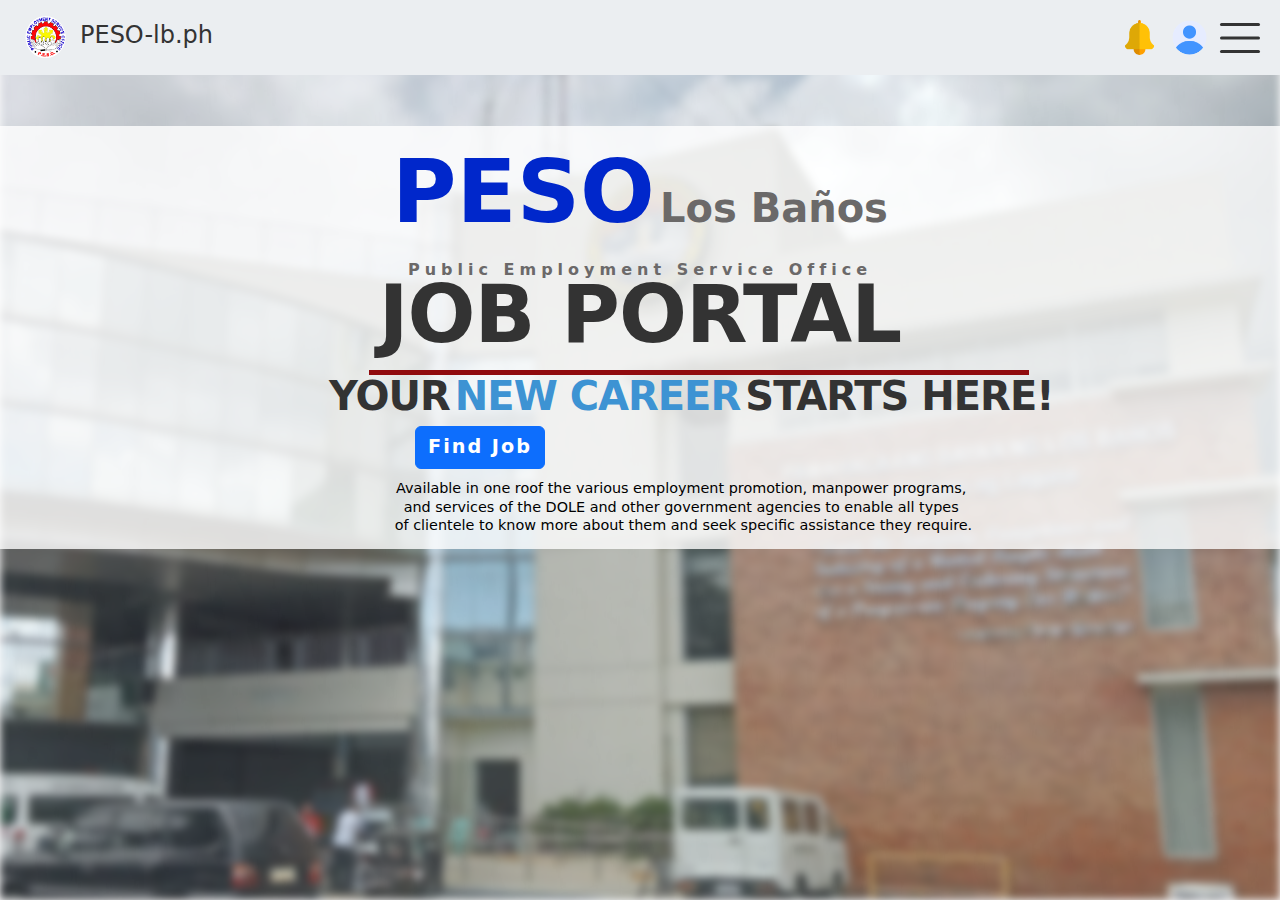
<file: index.html>
<!DOCTYPE html>
<html lang="en">
<head>
  <meta charset="UTF-8">
  <meta name="viewport" content="width=device-width, initial-scale=1.0">
  <title>Landing Page</title>
  
  <link rel="stylesheet" href="https://cdn.jsdelivr.net/npm/bootstrap@5.3.0/dist/css/bootstrap.min.css">
  <link rel="stylesheet" href="css/style.css">
</head>
<body>

    <!-- Navigation -->

    <nav>
        <div class="logo">
            <img src="img/logo_peso.png" alt="Logo">
            <a href="#"> PESO-lb.ph</a>
        </div>
    
        <div class="profile-icons">
            <div class="notif-icon" data-bs-toggle="popover" data-bs-content="Notification" data-bs-placement="bottom">
                <img id="#" src="img/notif.png" alt="Profile Picture" class="rounded-circle">
            </div>
            
            <div class="profile-icon"  data-bs-toggle="popover_index" data-bs-content="Login/Register" data-bs-placement="bottom">
                <img src="img/user-placeholder.png" alt="Profile Picture" class="rounded-circle">
            </div>
        </div>
    
        <!-- Burger icon -->
        <div class="burger" id="burgerToggle">
            <span></span>
            <span></span>
            <span></span>
        </div>
    </td>
    </tr>
    </table>
    
        <!-- Offcanvas Menu -->
        <div class="offcanvas offcanvas-end" tabindex="-1" id="offcanvasMenu" aria-labelledby="offcanvasMenuLabel">
            <div class="offcanvas-header">
                <h5 class="offcanvas-title" id="offcanvasMenuLabel">Menu</h5>
                <button type="button" class="btn-close" data-bs-dismiss="offcanvas" aria-label="Close"></button>
            </div>
            <div class="offcanvas-body">
                <table class="menu">
                    <tr><td><a href="#" class="active nav-link">Home</a></td></tr>
                    <tr><td><a href="html/about.php" class="nav-link">About Us</a></td></tr>
                    <tr><td><a href="html/contact.php" class="nav-link">Contact Us</a></td></tr>
                </table>
            </div>
        </div>
    </nav>
    <!-- Body -->

           <table >
           <tr>
             <td class="container_whole" colspan="2">
               <label class="lbl_1">PESO</label>
               <label class="lbl_2">Los Baños</label>
             </td>
           </tr>
           <tr>
             <td class="container_whole" colspan="2">
               <label class="lbl_3">Public Employment Service Office</label>
             </td>
           </tr>
           <tr>
             <td class="container_whole" colspan="2">
               <label class="lbl_4">JOB PORTAL</label>
             </td>
           </tr>
           <tr>
             <td class="container_whole" colspan="2">
               <label class="lbl_5">YOUR</label>
               <label class="lbl_6">NEW CAREER</label>
               <label class="lbl_7">STARTS HERE!</label>
             </td>
           </tr>
           <tr>
             <td class="container_whole">
               <button class="btn btn-primary lbl_8">Find Job</button>
             </td>
           </tr>
           <tr>
             <td class="container_whole" colspan="2">
               <textarea readonly>
                   Available in one roof the various employment promotion, manpower programs, 
                   and services of the DOLE and other government agencies to enable all types 
                   of clientele to know more about them and seek specific assistance they require.
               </textarea>
             </td>
           </tr>
           </table>


   <script src="https://cdn.jsdelivr.net/npm/@popperjs/core@2.11.6/dist/umd/popper.min.js"></script>
   <script src="https://cdn.jsdelivr.net/npm/bootstrap@5.3.0/dist/js/bootstrap.min.js"></script>
   <script src="https://code.jquery.com/jquery-3.6.0.min.js"></script>

   <script>

    
$(document).ready(function(){
    // Initialize popover with multiple links in the content
    $('.profile-icon').popover({
        trigger: 'click', 
        html: true, // Allow HTML content
        animation: true, // Enable animation
        content: function() {
            return `
                <a class="link" href="html/applicant/a_profile.php" id="emprof">Profile</a><br>
                <a class="link" href="html/login.html" id="link3">Login</a>
            `;
        }
    });

    // Close popover when clicking outside
    $(document).on('click', function (e) {
        const target = $(e.target);
        if (!target.closest('.profile-icon').length) {
            $('.profile-icon').popover('hide');
        }
    });
});

   </script>

   <script src="javascript/script.js"></script> <!-- You can link your JavaScript file here if needed -->
</body>
</html>
</file>
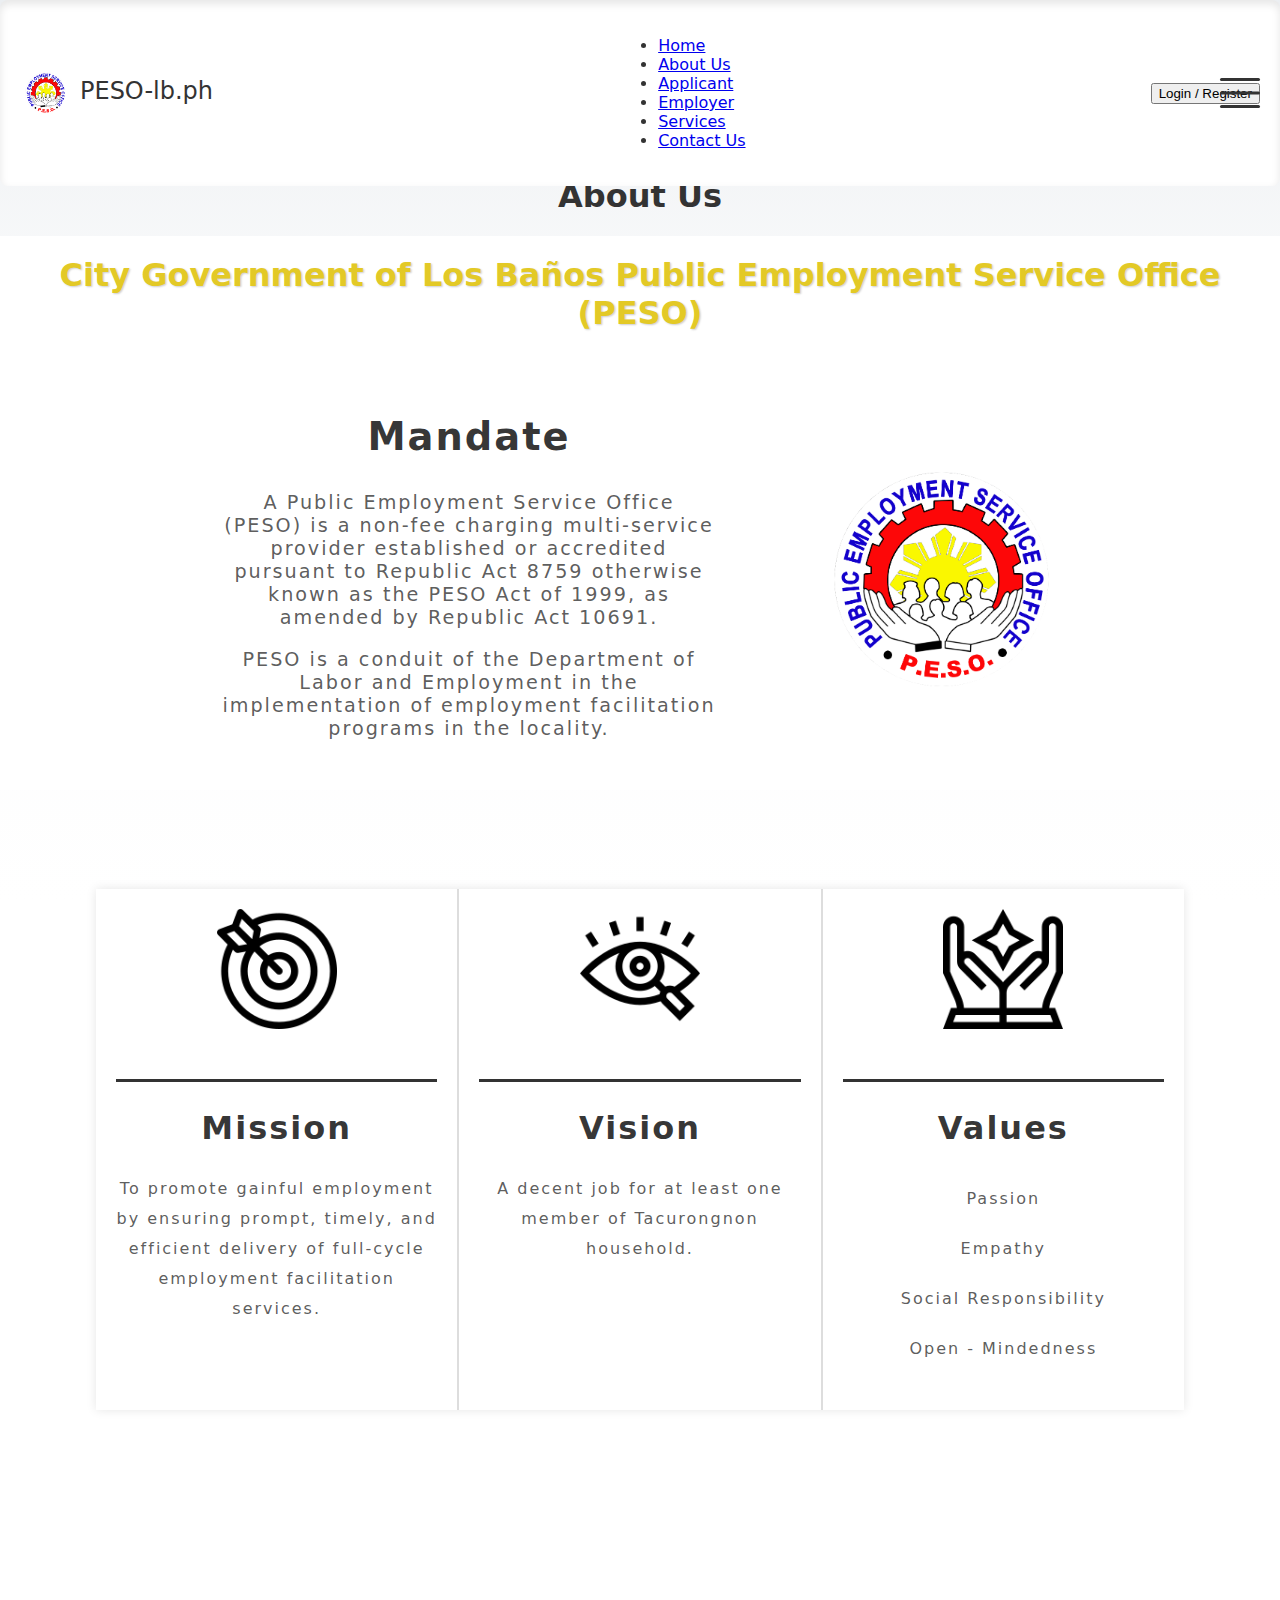
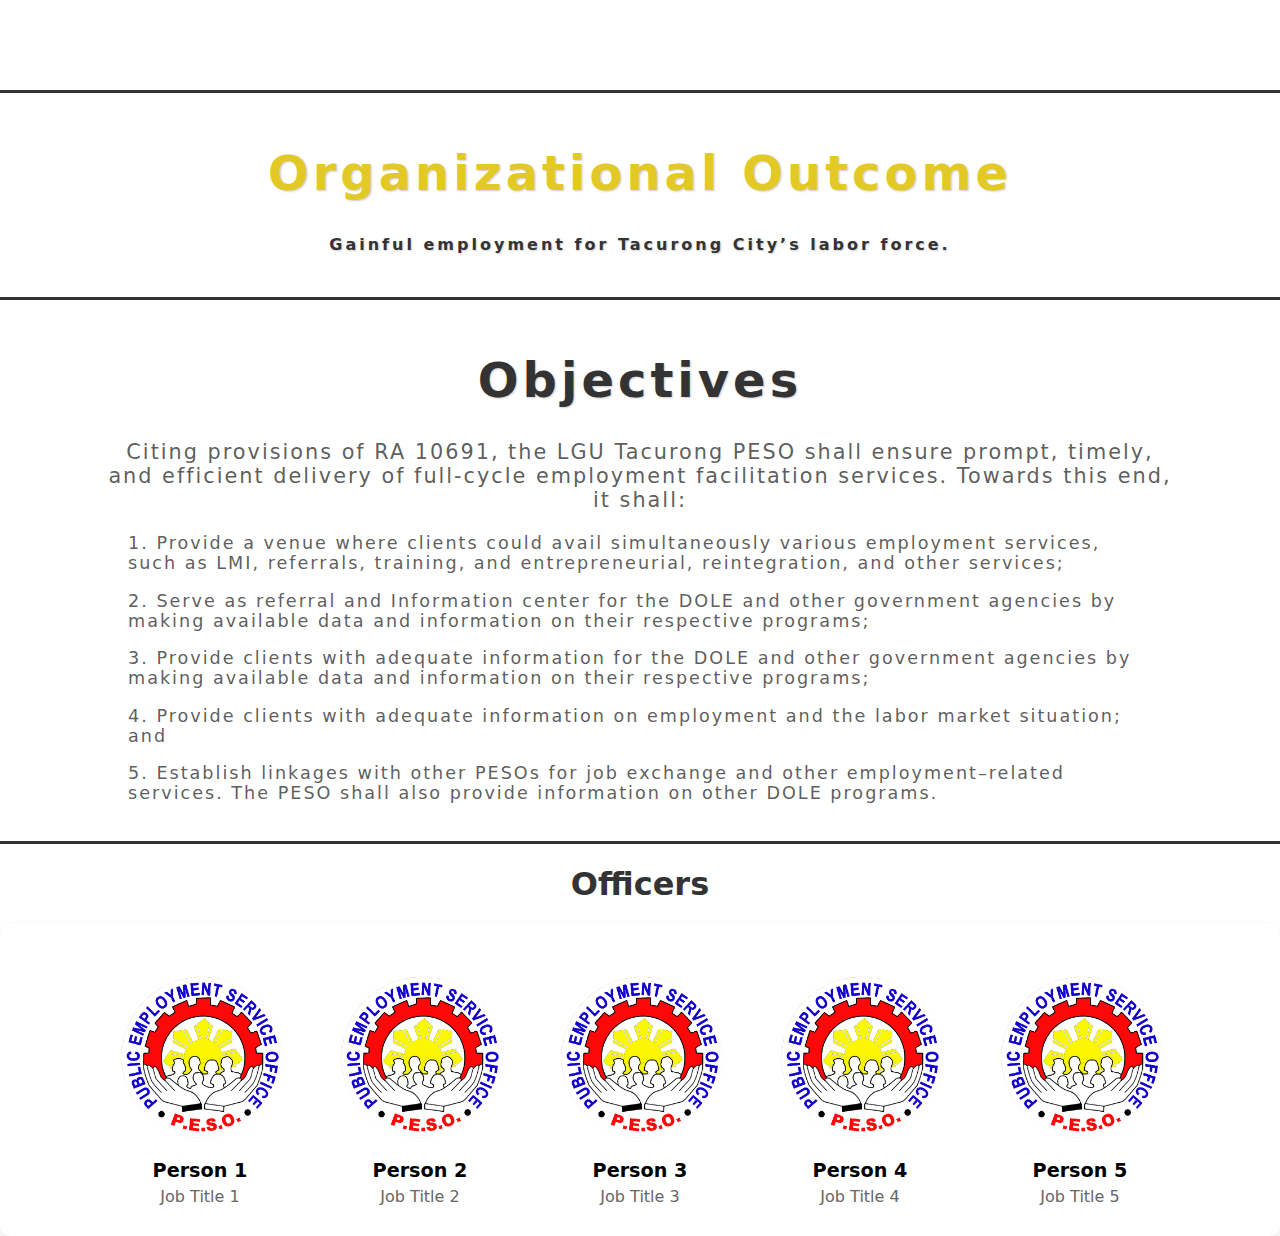
<file: html/about.html>
<!DOCTYPE html>
<html lang="en">
<head>
    <meta charset="UTF-8">
    <meta name="viewport" content="width=device-width, initial-scale=1.0">
    <title>About Us Page</title>
    <link rel="stylesheet" href="../css/about.css">
    <link rel="stylesheet" href="../css/nav_float.css">
</head>
<body>
    <!-- Navigation -->
    <nav>
        <div class="logo">
            <img src="../img/logo_peso.png" alt="Logo">
            <a href="#"> PESO-lb.ph</a>
        </div>
        <label class="burger" for="burger">
            <input type="checkbox" id="burger">
            <span></span>
            <span></span>
            <span></span>
        </label>
        <ul class="menu">
            <li><a href="../index.html">Home</a></li>
            <li><a href="#" class="active">About Us</a></li>
            <li><a href="applicant.html">Applicant</a></li>
            <li><a href="employer.html">Employer</a></li>
            <li><a href="services.html">Services</a></li>
            <li><a href="contact.html">Contact Us</a></li>
        </ul>
        <div class="auth">
            <button>Login / Register</button>
        </div>
    </nav>

    <div class="header">
        <h1 class="h1">About Us</h1>
    </div>
    
    <div class="header-container">
        <h1 class="header-title">City Government of Los Baños Public Employment Service Office (PESO)</h1>
    </div>
    <div class="sub-header">
        <div class="sub-header-text">
            <div class="section">
                <h2>Mandate</h2>
                <p>A Public Employment Service Office (PESO) is a non-fee charging multi-service provider established or accredited pursuant to Republic Act 8759 otherwise known as the PESO Act of 1999, as amended by Republic Act 10691.</p>
                <p>PESO is a conduit of the Department of Labor and Employment in the implementation of employment facilitation programs in the locality.</p>
            </div>
        </div>
        <div class="sub-header-logo-container">
            <img src="../img/logo_peso.png" alt="PESO Logo" class="sub-header-logo">
        </div>
    </div>
    <!-- Body -->
    <div class="wrapper">
        <div class="principle-container">
            <div class="section">
                <img src="../img/mission.png" alt="Mission Logo">
                <hr>
                <h2>Mission</h2>
                <p class="section-box">To promote gainful employment by ensuring prompt, timely, and efficient delivery of full-cycle employment facilitation services.</p>
            </div>
            <div class="divider"></div>
            <div class="section">
                <img src="../img/vision.png" alt="Vision Logo">
                <hr>
                <h2>Vision</h2>
                <p class="section-box">A decent job for at least one member of Tacurongnon household.</p>
            </div>
            <div class="divider"></div>
            <div class="section">
                <img src="../img/values.png" alt="Values Logo">
                <hr>
                <h2>Values</h2>
                <p class="section-box1">Passion<br>Empathy<br>Social Responsibility<br>Open - Mindedness</p>
            </div>
        </div>
    </div>
    <hr>
    <div class="header-2">
        <h1 class="header-t2">Organizational Outcome</h1>
        <p>Gainful employment for Tacurong City’s labor force.</p>
    </div>
    <hr> 
    <div class="header-3">
        <h1 class="header-t3">Objectives</h1>
        <p class="h3p">Citing provisions of RA 10691, the LGU Tacurong PESO shall ensure prompt, timely, and efficient delivery of full-cycle employment facilitation services. Towards this end, it shall:</p>
        <p>1. Provide a venue where clients could avail simultaneously various employment services, such as LMI, referrals, training, and entrepreneurial, reintegration, and other services;</p>
        <p>2. Serve as referral and Information center for the DOLE and other government agencies by making available data and information on their respective programs;</p>
        <p>3. Provide clients with adequate information for the DOLE and other government agencies by making available data and information on their respective programs;</p>
        <p>4. Provide clients with adequate information on employment and the labor market situation; and</p>
        <p>5. Establish linkages with other PESOs for job exchange and other employment–related services. The PESO shall also provide information on other DOLE programs.</p>
    </div>
    <hr>
    <!-- about image --> 
    <h1 class="h3">Officers</h1>
    <div id="image-container-module">
        <div class="image-item">
            <img src="../img/logo_peso.png" alt="Person 1">
            <div class="info">
                <h3>Person 1</h3>
                <p>Job Title 1</p>
            </div>
        </div>
        <div class="image-item">
            <img src="../img/logo_peso.png" alt="Person 2">
            <div class="info">
                <h3>Person 2</h3>
                <p>Job Title 2</p>
            </div>
        </div>
        <div class="image-item">
            <img src="../img/logo_peso.png" alt="Person 3">
            <div class="info">
                <h3>Person 3</h3>
                <p>Job Title 3</p>
            </div>
        </div>
        <div class="image-item">
            <img src="../img/logo_peso.png" alt="Person 4">
            <div class="info">
                <h3>Person 4</h3>
                <p>Job Title 4</p>
            </div>
        </div>
        <div class="image-item">
            <img src="../img/logo_peso.png" alt="Person 5">
            <div class="info">
                <h3>Person 5</h3>
                <p>Job Title 5</p>
            </div>
        </div>
    </div>

    <script src="../javascript/script.js"></script> <!-- You can link your JavaScript file here if needed -->
</body>
</html>
</file>
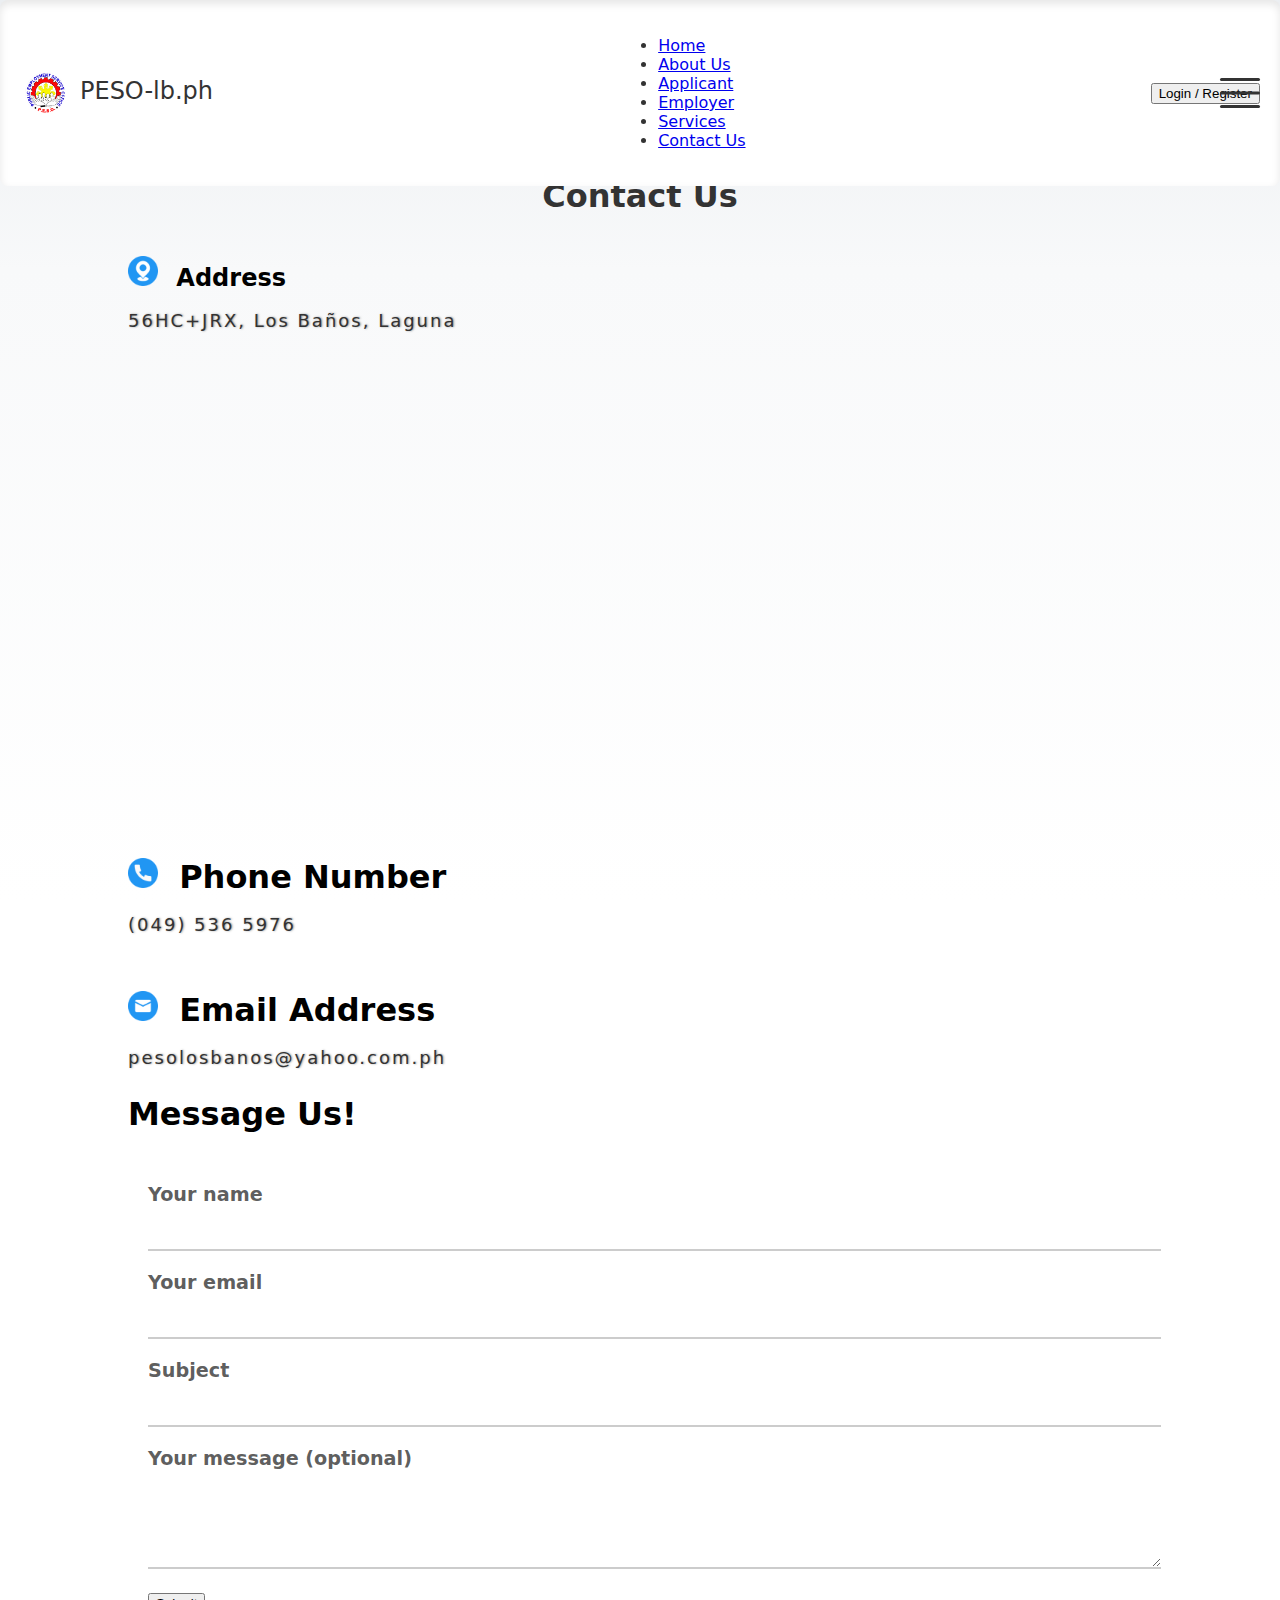
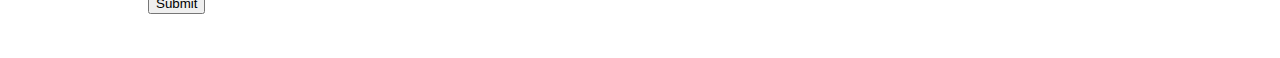
<file: html/contact.html>
<!DOCTYPE html>
<html lang="en">
<head>
  <meta charset="UTF-8">
  <meta name="viewport" content="width=device-width, initial-scale=1.0">
  <title>Conctact Us Page</title>
  <link rel="stylesheet" href="../css/contact.css">
  <link rel="stylesheet" href="../css/nav_float.css">   
</head>
<style>
body::before{
    background-image:none;
    background-color:#EBEEF1;
    }
</style>
<body>

    <!-- Navigation -->

    <nav>
        <div class="logo">
            <img src="../img/logo_peso.png" alt="Logo">
            <a href="#"> PESO-lb.ph</a>
        </div>
        <label class="burger" for="burger">
            <input type="checkbox" id="burger">
            <span></span>
            <span></span>
            <span></span>
        </label>
        <ul class="menu">
            <li><a href="../index.html">Home</a></li>
            <li><a href="about.html" >About Us</a></li>
            <li><a href="applicant.html">Applicant</a></li>
            <li><a href="employer.html">Employer</a></li>
            <li><a href="services.html">Services</a></li>
            <li><a href="#" class="active">Contact Us</a></li>
        </ul>
        <div class="auth">
            <button>Login / Register</button>
        </div>
    </nav>
    <header>
        <h1 class="h1">Contact Us</h1>
    </header>
    <!-- Body -->
<!-- Address Section -->
<section class="address-section">
  <div class="address-container">
    <h2><img src="../img/address.png" alt="address Logo"> Address</h2>
    <p>56HC+JRX, Los Baños, Laguna</p>
  </div>
  <iframe class="map" 
    src="https://www.google.com/maps/embed?pb=!1m18!1m12!1m3!1d3868.2675574829345!2d121.21954777509826!3d14.179101086258884!2m3!1f0!2f0!3f0!3m2!1i1024!2i768!4f13.1!3m3!1m2!1s0x33bd60dea78fb355%3A0x6375301b90332e37!2sPESO%20OFFICE!5e0!3m2!1sen!2sph!4v1715908808800!5m2!1sen!2sph" 
    width="600" 
    height="450" 
    style="border:0;" 
    allowfullscreen="" 
    loading="lazy">
  </iframe>
</section> 
 <!-- Phone Number Section -->
 <section class="phone-section">
  <div class="phone-container">
    <h2><img src="../img/contact.png" alt="Phone Logo"> Phone Number</h2>
    <p>(049) 536 5976</p>
  </div>
</section>
<!-- Email Section -->
<section class="email-section">
    <div class="email-container">
      <h2><img src="../img/email.png" alt="Email Logo"> Email Address</h2>
      <p> pesolosbanos@yahoo.com.ph</p>
      <h2>Message Us!</h2>
    </div>
    <div class="contact-form">
      <form action="submit_form.php" method="post">
          <label for="name">Your name</label>
          <input type="text" id="name" name="name" required>
          
          <label for="email">Your email</label>
          <input type="email" id="email" name="email" required>
          
          <label for="subject">Subject</label>
          <input type="text" id="subject" name="subject" required>
          
          <label for="message">Your message (optional)</label>
          <textarea id="message" name="message" rows="4"></textarea>
          
          <button type="submit">Submit</button>
      </form>
  </div>
  </section>
    

   <script src="../javascript/script.js"></script> <!-- You can link your JavaScript file here if needed -->
</body>
</html>
</file>
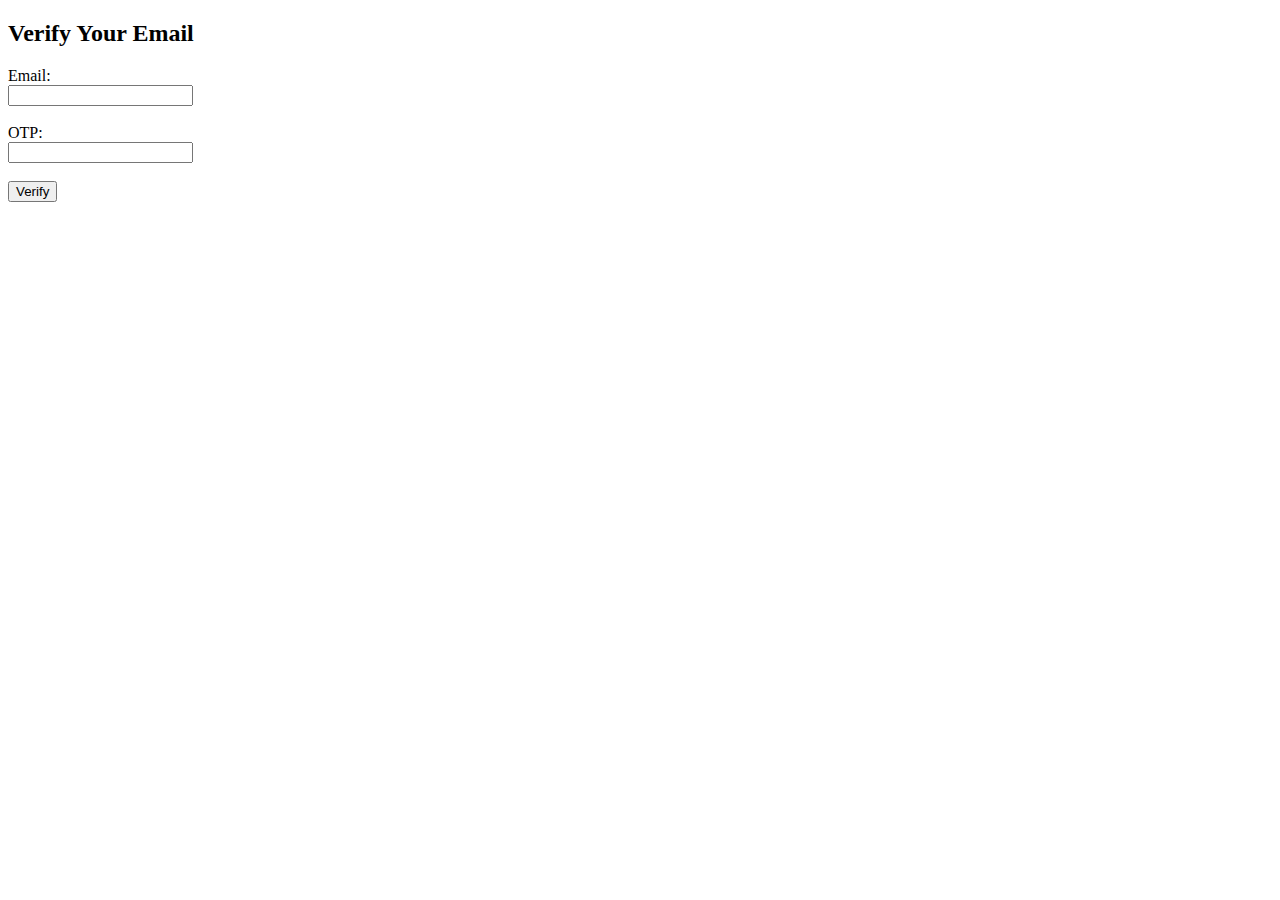
<file: html/otp_verification.html>
<!DOCTYPE html>
<html>
<head>
    <title>OTP Verification</title>
</head>
<body>
    <h2>Verify Your Email</h2>
    <form action="../php/otp_verification.php" method="post">
        <label for="email">Email:</label><br>
        <input type="email" id="email" name="email" required><br><br>

        <label for="otp">OTP:</label><br>
        <input type="text" id="otp" name="otp" required><br><br>

        <input type="submit" value="Verify">
    </form>
</body>
</html>
</file>
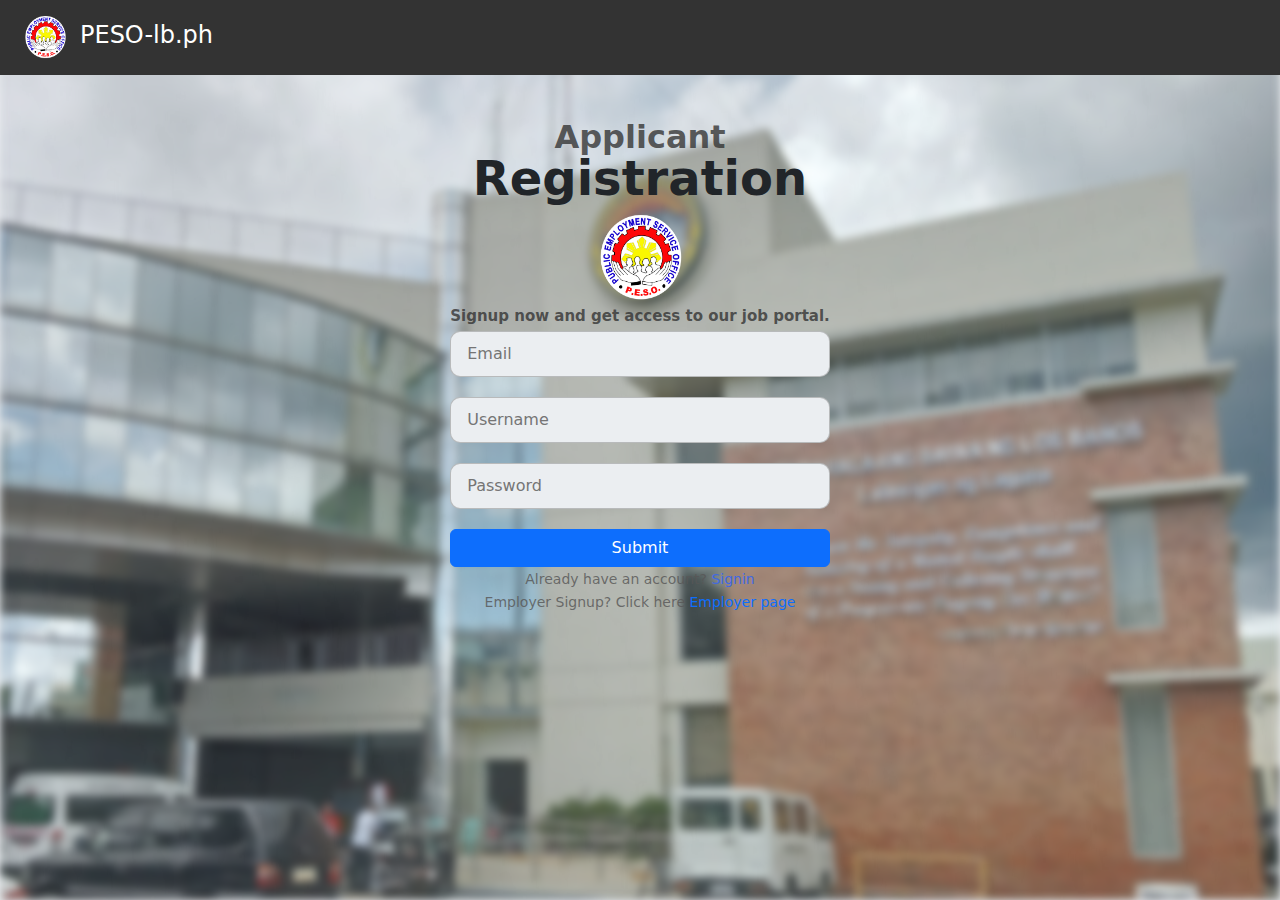
<file: html/register.html>
<!DOCTYPE html>
<html lang="en">
<head>
  <meta charset="UTF-8">
  <meta name="viewport" content="width=device-width, initial-scale=1.0">
  <title>Registration Page</title>
  <link rel="stylesheet" href="https://cdn.jsdelivr.net/npm/bootstrap@5.3.0/dist/css/bootstrap.min.css">
  <link rel="stylesheet" href="../css/nav.css">
  <link rel="stylesheet" href="../css/register.css">
</head>
<body>

    <!-- Navigation -->

    <nav>
        <div class="logo">
            <img src="../img/logo_peso.png" alt="Logo">
            <a href="#"> PESO-lb.ph</a>
        </div>
    </nav>

    <!-- Body -->
    <table>
        <tr>
            <td>
                <p class="title2">Applicant</p>
            </td>
        </tr>
        <tr>
            <td>
                <p class="title">Registration</p>
            </td>
        </tr>
        
        <tr>
            <td>
                <div class="logol">
                    <img src="../img/logo_peso.png" alt="Logo">
                </div>
            </td>
        </tr>
        
        <tr>
            <td>
                <p class="subtitle">Signup now and get access to our job portal.</p>
            </td>
        </tr>
        
        <tr>
            <td>
                <form class="form" action="../php/register.php" method="POST" id="registrationForm">
                    <div class="input-group">
                        <input required type="email" class="input" name="email" id="emailInput" placeholder="Email">
                </div>
            </td>
        </tr>
        <tr>
            <td>
                <div class="input-group">
                    <input required type="text" class="input" name="user" placeholder="Username">
                </div>
            </td>
        </tr>
        <tr>
            <td>
                <div class="input-group">
                    <input required type="password" class="input" name="password" minlength="8" maxlength="16" id="passwordInput" placeholder="Password">
                </div>
            </td>
        </tr>
        
        <tr>
            <td>
                <button class="btn btn-primary sign" type="submit">Submit</button>
            </td>
        </tr>
        
        <tr>
            <td>
                <p class="signup">Already have an account? <a href="login.html">Signin</a></p>
                </form>
            </td>
        </tr>
    <tr>
        <td>
          <p class="signin">Employer Signup? Click here 
            <a href="../html/employer/register_employer.html">Employer page</a>
          </p>
        </td>
      </tr>
    </table>

    <script src="../javascript/script.js"></script> <!-- You can link your JavaScript file here if needed -->
    <script>
        document.getElementById('registrationForm').addEventListener('submit', function(event) {
            const password = document.getElementById('passwordInput').value;
            const email = document.getElementById('emailInput').value;

            // Define the patterns for required conditions
            const hasUpperCase = /[A-Z]/.test(password); // Must have at least one uppercase letter
            const hasLowerCase = /[a-z]/.test(password); // Must have at least one lowercase letter
            const hasDigit = /\d/.test(password);        // Must have at least one digit
            const hasSpecialChar = /[\W_]/.test(password); // Special character is optional
            
            // Email regex for validation
            const emailPattern = /^[a-zA-Z0-9._%+-]+@[a-zA-Z0-9.-]+\.[a-zA-Z]{2,}$/;
            if (!emailPattern.test(email)) {
                event.preventDefault(); // Prevent form submission
                alert('Please enter a valid email address.');
                return;
            }

            // Ensure all required conditions are met (uppercase, lowercase, digit)
            if (!hasUpperCase || !hasLowerCase || !hasDigit) {
                event.preventDefault(); // Prevent form submission
                alert('Password must contain at least one uppercase letter, one lowercase letter, and one digit.');
            }
        });
    </script>
    
</body>
</html>
</file>
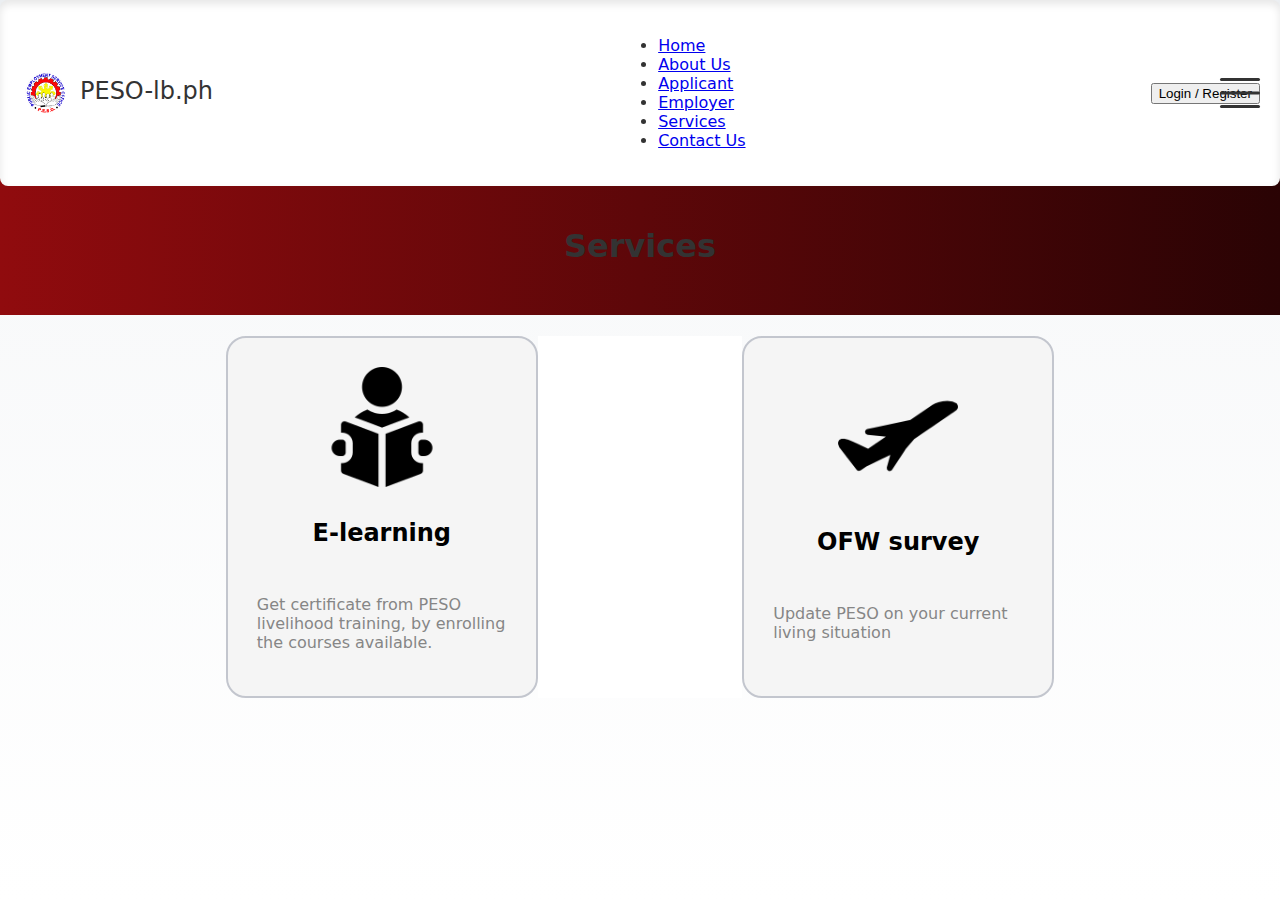
<file: html/services.html>
<!DOCTYPE html>
<html lang="en">
<head>
  <meta charset="UTF-8">
  <meta name="viewport" content="width=device-width, initial-scale=1.0">
  <title>Landing Page</title>
  <link rel="stylesheet" href="../css/services.css">
  <link rel="stylesheet" href="../css/nav_float.css">
</head>
<body>

    <!-- Navigation -->

    <nav>
        <div class="logo">
            <img src="../img/logo_peso.png" alt="Logo">
            <a href="#"> PESO-lb.ph</a>
        </div>
        <label class="burger" for="burger">
            <input type="checkbox" id="burger">
            <span></span>
            <span></span>
            <span></span>
        </label>
        <ul class="menu">
            <li><a href="../index.html">Home</a></li>
            <li><a href="about.html" >About Us</a></li>
            <li><a href="applicant.html">Applicant</a></li>
            <li><a href="employer.html">Employer</a></li>
            <li><a href="#" class="active">Services</a></li>
            <li><a href="contact.html">Contact Us</a></li>
        </ul>
        <div class="auth">
            <button>Login / Register</button>
        </div>
    </nav>

    <header>
        <h1 class="h1">Services</h1>
    </header>
    <!-- Body -->
    <div class="services-card">
    <div class="card-learning">
        <div class="card-details">
          <img src="../img/learning.png" alt="learning Logo">
          <p class="text-title">E-learning</p>
          <p class="text-body">Get certificate from PESO livelihood training, by enrolling the courses available.</p>
        </div>
        <button class="card-button">More info</button>
      </div>
      <div class="divider"></div>
      <div class="card-ofw">
        <div class="card-details">
          <img src="../img/ofw.png" alt="ofw Logo">
          <p class="text-title">OFW survey</p>
          <p class="text-body">Update PESO on your current living situation</p>
        </div>
        <button class="card-button">More info</button>
      </div>
    </div>
   <script src="../javascript/script.js"></script> <!-- You can link your JavaScript file here if needed -->
</body>
</html>
</file>
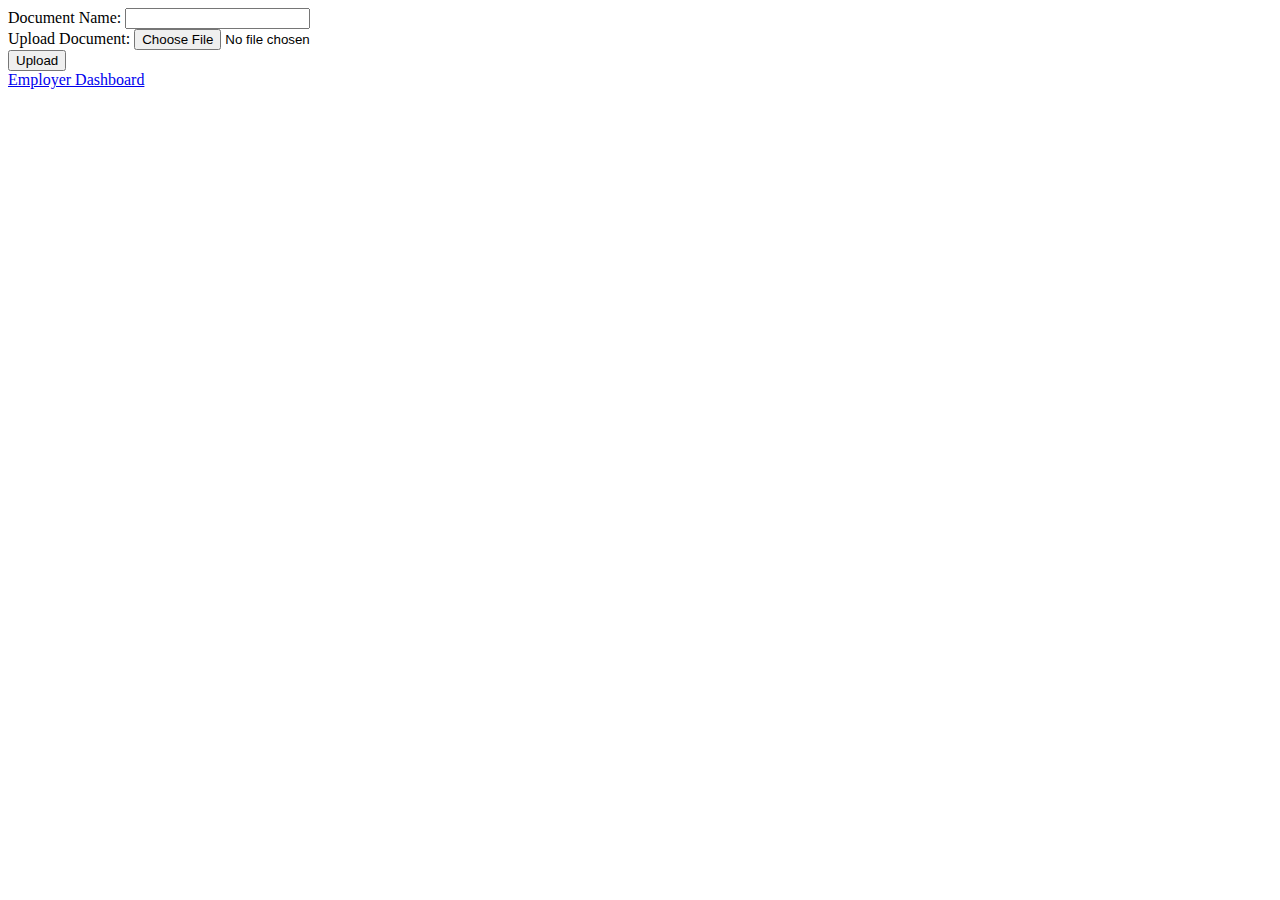
<file: html/employer/employer_docs.html>
<!DOCTYPE html>
<html lang="en">
<head>
    <meta charset="UTF-8">
    <title>Upload Document</title>
</head>
<body>
    <form action="../php/documents_process.php" method="post" enctype="multipart/form-data">
        <label for="document_name">Document Name:</label>
        <input type="text" name="document_name" id="document_name" required><br>

        <label for="document">Upload Document:</label>
        <input type="file" name="document" id="document" required><br>

        <input type="submit" value="Upload">
    </form>
    <a href="../html/employer.php">Employer Dashboard</a>
</body>
</html>
</file>
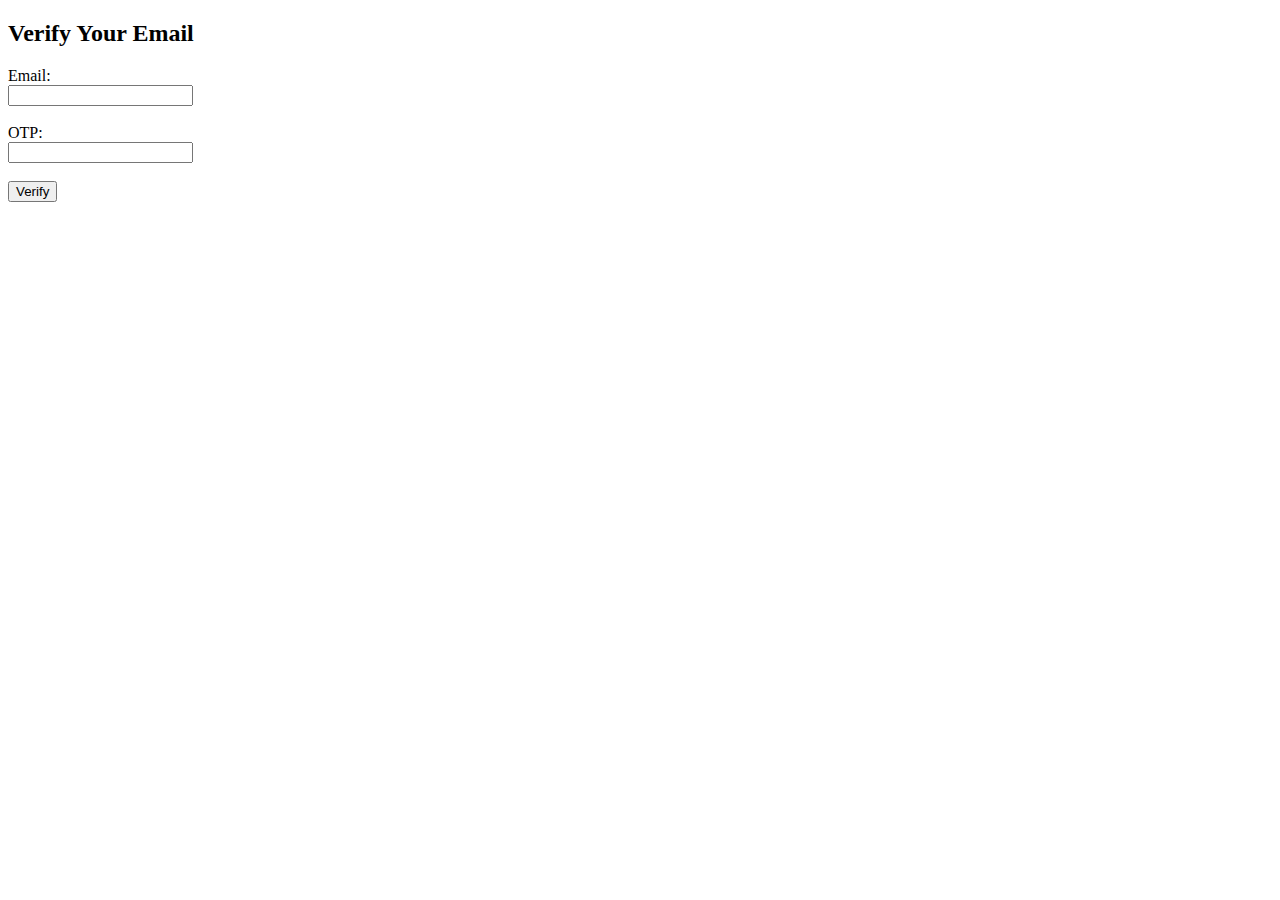
<file: html/employer/otp_verification.html>
<!DOCTYPE html>
<html>
<head>
    <title>OTP Verification</title>
</head>
<body>
    <h2>Verify Your Email</h2>
    <form action="../../php/employer/otp_verification.php" method="post">
        <label for="email">Email:</label><br>
        <input type="email" id="email" name="email" required><br><br>

        <label for="otp">OTP:</label><br>
        <input type="text" id="otp" name="otp" required><br><br>

        <input type="submit" value="Verify">
    </form>
</body>
</html>
</file>
<file: css/style.css>
body {
	margin: 0;
	opacity: 1;
	font-family: system-ui;   
}
.fade-in {
	opacity: 0; /* Set opacity to 0 when the fade-out class is applied */
	transform: translateY(0);
	transform: translateY(-100px);
	transition: opacity 0.5s ease, transform 0.3s ease;
}
body::before {
	content: "";
	position: absolute;
	top: 0;
	left: 0;
	width: 100%;
	height: 100%;
	background-image: url('../img/bg.png');
	background-position: top;
	background-repeat: no-repeat;
	background-size: cover;
	filter: blur(4px); 
	z-index: -1; 
}
.profile-icons, .profile-icon-employer, .profile-index {
    display: flex;            /* Use flexbox for layout */
    align-items: center;     /* Center items vertically */
	margin-right: 3vw;
}

.profile-icon, .profile-icon-employer, .profile-index, .notif-icon{
	width: 35px;  /* Adjust the width as needed */
	height: 35px; /* Adjust the height as needed */
	border-radius:50%;
	overflow: hidden;
	position: relative;
	margin-right: 15px;
}
.notif-icon img,.profile-icon img, .profile-icon-employer img {
	width: 100%;
	height: auto;
}


/* Custom popover size */
.popover {
	max-width: 8vw; /* Set your desired maximum width */
}

/* Custom popover styles */
.popover-header {
	background-color: #007bff; /* Bootstrap primary color or any color you choose */
	color: white; /* Text color for header */
	
}

.popover-body {
	background-color: white; /* Background color for body */
	color: #0a56a3; /* Text color for body */
	border-radius: 50%;
}
.link {
    text-decoration: none;
    font-size: 0.9rem;
	padding: 4.7px;
	line-height: 2.1em;
	letter-spacing: 0.1em;
    transition: font-size 0.2s; /* Smooth transition for the font size change */
}

.link:hover {
	letter-spacing: 0;
    font-size: 1.1rem; /* Increase the font size on hover */
}

.popover-arrow {
	display: none; /* Optional: hide the arrow if not needed */
}

td{
	width: -120vw;
	height: auto;
}
nav {
	position: relative;
	background-color: #EBEEF1;
	color: #333;
	display: flex;
	justify-content: space-between;
	align-items: left;
	padding: 10px 20px;
}

.logo {
	display: flex;
	align-items: center; 
	margin-bottom: 5px; 
}

.logo a {
	color: #333;
	text-decoration: none;
	font-size: 24px;
	font-weight:400;
	margin-left:10px;
}

.logo img {
	width: 50px;
	height: 50px;
}
#offcanvasMenu.offcanvas-end {
    width: auto; 
}

#offcanvasMenuLabel.offcanvas-title{
	text-align: left;
}
.menu.active {
	transform: translateX(0);
	opacity: 1;
}

.offcanvas-close:hover,
.offcanvas-close:focus{
	color: red;
	background-color: transparent;
}

.menu td a {
	text-align: left;
	font-size: 1.5rem;
	padding: 10px;
	position: relative; /* Position relative for the link */
	transition: font-size 0.3s ease;
}
.menu td a:hover {
    font-size: calc(1.2em + 0.5em); /* Increase font size by 0.5em */
}
/* Underline on hover */
.menu td a:hover::after {
    content: ''; /* Add content for the underline */
    position: absolute;
    left: 0;
    bottom: -3px; /* Adjust the position to your preference */
    width: 100%;
    height: 2px;
    background-color: #C4C7CA; /* Color of the underline */
}

/* Active link effect */
.menu td a.active::after {
    content: ''; /* Add content for the underline */
    position: absolute;
    left: 0;
    bottom: -3px; /* Adjust the position to your preference */
    width: 100%;
    height: 2px;
    background-color: #333; /* Color of the underline */
}


.content {
	text-align: center;
	padding: 50px;
}
.burger {
	cursor: pointer;
	margin-left: 5vw;
}
.burger {
	position: absolute; 
	top: 50%;
	right: 20px; 
	transform: translateY(-50%); 
	width: 40px;
	height: 30px;
	background: transparent;
	cursor: pointer;
}

.burger input {
	display: none;
}

.burger span {
	display: block;
	position: absolute;
	height: 3px;
	width: 100%;
	background: #333;
	border-radius: 5px;
	opacity: 1;
	left: 0;
	transform: rotate(0deg);
	transition: .25s ease-in-out;
}

.burger span:nth-of-type(1) {
	top: 0px;
	transform-origin: left center;
}

.burger span:nth-of-type(2) {
	top: 50%;
	transform: translateY(-50%);
	transform-origin: left center;
}

.burger span:nth-of-type(3) {
	top: 100%;
	transform-origin: left center;
	transform: translateY(-100%);
}


/* body */
table {
	width: 100%;
	max-width: 100vw;
	margin-top: 4%;
}

td {
	background-color: rgba(255, 255, 255, 0.8);
    position: relative;
    padding: 0;
    text-align: center;
    vertical-align: middle;
}

.lbl_1{
	color: #0027CB;
	font-weight: 700;
	font-size: 5.5rem;
	line-height: auto;
}

.lbl_2{
    color: #6b6969;
    font-weight: 600;
    font-size: 2.5em;
}

.lbl_3{
    color: #6b6969;

    font-weight: 600;
    font-size: 1em;
	letter-spacing: 5px;
}

.lbl_4{
	display: inline-block;
    position: relative;
    color: #333333;
    font-weight: 600;
    font-size: 5rem;
	top: -3vh;
	letter-spacing: -1px;
}

.lbl_4::after {
    content: '';
    position: absolute;
    left: -10px;           /* Adjust for extra space before the text */
    right: -10vw;          /* Adjust for extra space after the text */
    bottom: 0;
    height: 5px;           /* Thickness of the underline */
    background-color: #900B0E; /* Color of the underline */
}
.lbl_5, .lbl_6, .lbl_7, .lbl_8, textarea{
	top: -4vh;
	position: relative;
}
.lbl_5{
	margin-left: 8%;
}
.lbl_5, .lbl_7{
    color: #333333;
    font-weight: 600;
    font-size: 2.5rem;
	letter-spacing: -1px;
}

.lbl_6{
    color: #3D93D3;
    font-weight: 600;
    font-size: 2.5rem;
	letter-spacing: -1px;
}

.lbl_8{
    font-weight: 600;
    font-size: 1.2rem;
	letter-spacing: 2px;
	margin-left: -25%;
}

textarea {
	text-align: center;
	white-space: pre-wrap;
    border: none;              
    background: transparent;       
    outline: none;                 
    resize: none;                  
    overflow: hidden;            
    width: 100%;               
    height: 100px;                 
    color: #000;                    
    font-size:  0.9rem;                
    padding: 10px;   
	margin-bottom: -7vh;               
	line-height: 1.3;
}
</file>
<file: css/about.css>
.header-container {
    width: 100%;
    text-align: center;
    background-color: #fff;
    padding: 20px 0;
}
.header-title {
    margin: 0;
    color:#E3C926;
    font-size: 2rem;
    text-shadow: 1px 1px 2px rgba(0, 0, 0, 0.2);
}
.sub-header {
    display: flex;
    justify-content: space-between;
    align-items: center;
    padding: 10px;
    background-color: #fff;
}
.sub-header-text,
.sub-header-logo-container {
    flex: 1;
    width: 50%;
    text-align: center;
}
.sub-header-text {
    font-size: 1.2rem;
    padding-left:15vw;
}
.sub-header-logo {
    max-width: 50%;
    height: auto;
    margin-right: 10vw;
}

hr {
    border: none;
    border-top: 3px solid rgba(0, 0, 0, 0.8);
    margin: 0;
}

.header-2, .header-3 {
    width: 100%;
    text-align: center;
    background-color: #fff;
    padding: 20px 0;
}

.header-t2 {
    color:#E3C926;
    font-size: 3rem;
    letter-spacing: 4px;
    text-shadow: 1px 1px 2px rgba(0, 0, 0, 0.2);
}
.header-t3 {
    color:#333;
    font-size: 3rem;
    letter-spacing: 4px;
    text-shadow: 1px 1px 2px rgba(0, 0, 0, 0.2);
}
.header-2  p {
    margin-bottom: 20px;
    text-align: center;
    letter-spacing: 3px;
    font-size: 1em;
    line-height: 1.5rem;
    font-weight: 600;
    color: #333;
    text-shadow: 1px 1px 2px rgba(0, 0, 0, 0.2);
}
.header-3 .h3p{
    text-align: center;
    font-size: 1.3em;
    margin-left: 8%;
    margin-right: 8%;
}
.header-3 p {
    color: rgba(51,51,51, 0.8);
    letter-spacing: 2px;
    text-align: left;
    margin-left: 10%;
    margin-right: 10%;
    font-size: 1.1em;
}
/* about image scroll*/
.h3 {
    width: 100%;
    padding-top: 30px;
    text-align: center;
    color: #333;
    margin-top:-1vh;
}
#image-container-module {
    display: flex;
    flex-wrap: wrap;
    justify-content: center;
    gap: 20px;
    padding: 30px;
    background-color: #fff;
    border-radius: 10px;
    box-shadow: 0 4px 8px rgba(0, 0, 0, 0.1);
    max-width: 100%;
}

.image-item {
    text-align: center;
    width: 200px;
}

.image-item img {
    width: 100%;
    height: auto;
    border-radius: 10px;
}

.image-item .info {
    margin-top: 10px;
}

.image-item .info h3 {
    margin: 0;
    font-size: 1.2em;
}

.image-item .info p {
    margin: 5px 0 0;
    font-size: 1em;
    color: #666;
}

.wrapper {
    display: flex;
    justify-content: center;
    align-items: center;
    height: 100vh;
}
.principle-container {
    margin-top:-20vh;
    display: flex;
    text-align: center;
    width: 85%;
    max-width: 1200px;
    max-height: 700px;
    background-color: #fff;
    box-shadow: 0 0 10px rgba(0, 0, 0, 0.1);
}
h2 {
    font-size: 2em;
    color: rgba(0, 0, 0, 0.8);
}
.section {
    color: rgba(51,51,51, 0.8);
    letter-spacing: 2px;
    flex: 1;
    padding: 20px;
    box-sizing: border-box;
}
.section-box {
    line-height: 30px;
}
.section-box1 {
    line-height: 50px;
}
.section img {
    display: block;
    max-width: 120px; /* Adjust the size as needed */
    margin: 0 auto 50px;
}
.divider {
    width: 2px;
    background-color: #ddd;
}
</file>
<file: css/nav_float.css>
body {
    margin: 0;
    opacity: 1;
    font-family: system-ui; 
    background: linear-gradient(to bottom, #EBEEF1 0%, #f8f9fa 30%, #ffffff 100%);
    background-repeat: no-repeat;
    background-attachment: fixed;
    min-height: 100vh; /* Ensures it fills the viewport height */
}

.h1, .ofw-h1 {
    width: 100%;
    text-align: center;
    color: #333;
    margin-top:-1vh;
}

.profile-icons,.profile-icon-employer, .profile-index {
    display: flex;            /* Use flexbox for layout */
    align-items: left;     /* Center items vertically */
	margin-right: 3vw;
}

.profile-icon, .profile-icon-employer, .profile-index, .notif-icon{
	width: 35px;  /* Adjust the width as needed */
	height: 35px; /* Adjust the height as needed */
	border-radius:50%;
	overflow: hidden;
	position: relative;
	margin-right: 15px;
}
.notif-icon img,.profile-icon img, .profile-icon-employer img {
	width: 100%;
	height: auto;
}


/* Custom popover size */
.popover {
	max-width: 8vw; /* Set your desired maximum width */
}

/* Custom popover styles */
.popover-header {
	background-color: #007bff; /* Bootstrap primary color or any color you choose */
	color: white; /* Text color for header */
	
}

.popover-body {
	background-color: white; /* Background color for body */
	color: #0a56a3; /* Text color for body */
	border-radius: 50%;
}
.link {
    text-decoration: none;
    font-size: 0.9rem;
	padding: 4.7px;
	line-height: 2.1em;
	letter-spacing: 0.1em;
    transition: font-size 0.2s; /* Smooth transition for the font size change */
}

.link:hover {
	letter-spacing: 0;
    font-size: 1.1rem; /* Increase the font size on hover */
}

.popover-arrow {
	display: none; /* Optional: hide the arrow if not needed */
}

td{
	width: -120vw;
	height: auto;
}
nav {
	position: sticky;
	top: 0;
	background-color: #fff;
	color: #333;
	display: flex;
	justify-content: space-between;
	align-items: center;
	padding: 20px 20px;
	margin: auto;
	max-width: 100vw;
	box-shadow: inset 0px 4px 8px rgba(0, 0, 0, 0.1);
	border-radius: 8px;
	z-index: 1000; /* Keeps it above other content */
}



.logo {
	display: flex;
	align-items: center; 
	margin-bottom: 5px; 
}

.logo a {
	color: #333;
	text-decoration: none;
	font-size: 24px;
	font-weight:400;
	margin-left:10px;
}

.logo img {
	width: 50px;
	height: 50px;
}
#offcanvasMenu.offcanvas-end {
    width: auto; 
}

#offcanvasMenuLabel.offcanvas-title{
	text-align: left;
}
.menu.active {
	transform: translateX(0);
	opacity: 1;
}

.offcanvas-close:hover,
.offcanvas-close:focus{
	color: red;
	background-color: transparent;
}

.menu td a {
	font-size: 1.5rem;
	padding: 10px;
	position: relative; /* Position relative for the link */
	transition: font-size 0.3s ease;
}
.menu td a:hover {
    font-size: calc(1.2em + 0.5em); /* Increase font size by 0.5em */
}
/* Underline on hover */
.menu td a:hover::after {
    content: ''; /* Add content for the underline */
    position: absolute;
    left: 0;
    bottom: -3px; /* Adjust the position to your preference */
    width: 100%;
    height: 2px;
    background-color: #C4C7CA; /* Color of the underline */
}

/* Active link effect */
.menu td a.active::after {
    content: ''; /* Add content for the underline */
    position: absolute;
    left: 0;
    bottom: -3px; /* Adjust the position to your preference */
    width: 100%;
    height: 2px;
    background-color: #333; /* Color of the underline */
}


.content {
	text-align: center;
	padding: 50px;
}
.burger {
	cursor: pointer;
	margin-left: 5vw;
}
.burger {
	position: absolute; 
	top: 50%;
	right: 20px; 
	transform: translateY(-50%); 
	width: 40px;
	height: 30px;
	background: transparent;
	cursor: pointer;
}

.burger input {
	display: none;
}

.burger span {
	display: block;
	position: absolute;
	height: 3px;
	width: 100%;
	background: #333;
	border-radius: 5px;
	opacity: 1;
	left: 0;
	transform: rotate(0deg);
	transition: .25s ease-in-out;
}

.burger span:nth-of-type(1) {
	top: 0px;
	transform-origin: left center;
}

.burger span:nth-of-type(2) {
	top: 50%;
	transform: translateY(-50%);
	transform-origin: left center;
}

.burger span:nth-of-type(3) {
	top: 100%;
	transform-origin: left center;
	transform: translateY(-100%);
}

/* all */
.bcrumb-container{
	position: relative;
	  top: 0;
	  background-color: transparent;
	  color: #333;
	  display: flex;
	  justify-content:flex-start;
	  align-items: left;
	  padding: 20px 20px;
	  margin: auto;
	  margin-bottom: -5vh;
	  max-width: auto;
	  box-shadow: none;
	  border-radius: 0;
	  z-index: 1; 
  }
  
  /* Custom styles for the breadcrumb navigation */
  .breadcrumb {
	background-color: transparent; /* Remove default background */
	list-style: none; /* Remove default list styles */
  }
  
  /* Style for breadcrumb items */
  .breadcrumb-item {
	color: #007bff; /* Link color */
	font-weight: bold; /* Make the text bold */
  }
  
  /* Styling for active breadcrumb item */
  .breadcrumb-item.active {
	color: #6c757d; /* Color for the active item */
  }
  
  /* Custom hover state for breadcrumb links */
  .breadcrumb-item a {
	text-decoration: none; /* Remove underline */
	color: #0056b3; /* Custom link color on hover */
  }
  
  .breadcrumb-item a:hover {
	text-decoration: underline; /* Add underline on hover */
	color: #003865; /* Darker shade of link color */
  }

.modal {
  display: none;
  position: fixed;
  left: 0;
  top: 0;
  width: 100%;
  height: 100%;
  background-color: rgba(0, 0, 0, 0.5);
  justify-content: center;
  align-items: center;
}
  
  .modal-content {
    background-color: #fff;
    padding: 20px;
    border-radius: 10px;
    width: 300px;
  }
  
  .closeBtn {
    float: right;
    font-size: 30px;
    cursor: pointer;
  }
</file>
<file: css/contact.css>
/*address section*/
 .address-section {
    display: flex;
    flex-direction: column;
    align-items: left;
    margin: 20px 10vw;  
  }
  
  .address-container {
    text-align: left;
    margin-bottom: 20px;
  }
  
  .address-container img {
    width: 30px; /* Adjust size as needed */
    margin-right: 10px;
  }

  .address-container h2 {
    font-size: 24px;
    margin-bottom: 10px;
  }
  
  .address-container p {
    color: #333;
    font-weight: 400;
    font-size: 18px;
    margin-bottom: 10px; 
    text-shadow: 1px 0px 2px rgba(51, 51, 51 , 0.5);
    letter-spacing: 2px;
  }
  
  .address-container a {
    font-size: 16px;
    color: #007BFF;
    text-decoration: none;
  }
  
  .address-container a:hover {
    text-decoration: underline;
  }
  
  .map {
    width: 100%;
    height: 450px;
    border: none;
  } 

  .email-section, .phone-section {
    display: flex;
    flex-direction: column;
    align-items: left;
    margin: 20px 10vw; 
  }
  
  .email-container, .phone-section {
    text-align: left;
    margin-bottom: 20px;
  }
  
  .email-container img, .phone-container img {
    width: 30px; /* Adjust size as needed */
    margin-right: 10px;
  }
  
  .email-container h2, .phone-container h2 {
    font-size: 32px;
    margin-bottom: 10px;
  }

  .email-container p, .phone-container p {
    color: #333;
    font-weight: 400;
    font-size: 18px;
    margin-bottom: 10px; 
    text-shadow: 1px 0px 2px rgba(51, 51, 51 , 0.5);
    letter-spacing: 2px;
  }
  
  .contact-form {
    width:100%;
    max-width: 100%;
    background-color: #fff;
    padding: 20px;
}

.contact-form label {
    font-size: 1.2rem;
    font-weight: 600;
    color: rgba(51, 51, 51 , 0.8);
    display: block;
    margin-bottom: 5px;
}

.contact-form input, .contact-form textarea {
    width: 97%;
    padding: 10px;
    margin-bottom: 20px;
    border: none;
    border-bottom: 2px solid #ccc;
    font-size: 1rem;
}

.contact-form input:focus, .contact-form textarea:focus {
    outline: none;
    border-bottom-color: #007BFF;
}
</file>
<file: css/nav.css>
body {
	margin: 0;
	opacity: 1;
	font-family: system-ui;
	background-color:#EBEEF1 ;
}

.fade-in {
	opacity: 0; /* Set opacity to 0 when the fade-out class is applied */
	transform: translateY(0);
	transform: translateY(-100px);
	transition: opacity 0.5s ease, transform 0.3s ease;
}

body::before {
	content: "";
	position: absolute;
	top: 0;
	left: 0;
	width: 100%;
	height: 100%;
	background-image: url('../img/bg.png');
	background-position: top;
	background-repeat: no-repeat;
	background-size: 100% 100%;
	filter: blur(4px);
	z-index: -1;
}

nav {
	position: relative;
	background-color: #333;
	color: #fff;
	display: flex;
	justify-content: space-between;
	align-items: left;
	padding: 10px 20px;
}

.logo {
	display: flex;
	align-items: center; 
	margin-bottom: 5px; 
}

.logo a {
	color: #fff;
	text-decoration: none;
	font-size: 24px;
	font-weight:400;
	margin-left:10px;
}

.logo img {
	width: 50px;
	height: 50px;
	}
</file>
<file: css/register.css>
.logol {
	display: flex;
	align-items: center;
	justify-content: center;
}

.logol img {
	width: 100px;
	height: 100px;
}

.form-container {
	position: fixed;
	top: 60%;
	left: 50%;
	transform: translate(-50%, -50%);
	border-radius: 40px;
	background-color: #fff;
	padding: 2rem;
	color: rgba(243, 244, 246, 1);
}

.title {
	text-align: center;
	font-size: 3rem;
	line-height: 0.9rem;
	font-weight: 700;
}

.title2, .subtitle {
	font-family: inherit;
	color: rgba(51, 51, 51, 0.8);
	text-align: left;
}

.title2 {
	padding-top: 15px;
	text-align: center;
	font-size: 2rem;
	font-weight: 600;
	line-height: 2rem;
}

.subtitle {
	font-size: 15px;
	margin: 0;
	margin-bottom: -100vh;
	font-weight: 700;
}

.form {
	margin-top: 1.5rem;
}

.input-group {
	width: 100%;
	font-size: 0.875rem;
	line-height: 1.25rem;
}

.input-group label {
	display: block;
	color: rgba(156, 163, 175, 1);
	margin-bottom: 4px;
}

.input-group input {
	font-family: inherit;
	font-size: 16px;
	width: 100%;
	margin-bottom: 2vh;
	border-radius: 10px;
	border: 1px solid rgba(105, 105, 105, 0.397);
	background-color: #EBEEF1;
	outline: 0;
	padding: 0.75rem 1rem;
	color: rgba(51, 51, 51, 1);
}

.input-group input:focus {
	border-color: rgba(61, 147, 211, 1);
}

.forgot, .signup, .signin {
	text-align: center;
	font-size: 14px;
	color: rgba(88, 87, 87, 0.822);
}
.signin a{
	text-decoration: none;
}
.forgot {
	display: flex;
	justify-content: flex-end;
	font-size: 0.75rem;
	line-height: 1rem;
	color: rgba(61, 147, 211, 1);
	margin: -1vh 0 3vh;
}

.forgot a, .signup a {
	color: royalblue;
	text-decoration: none;
}

.signup{
	margin: 0;
}

table {
	border-collapse: collapse;
	border-radius: 15px;
	margin: 0 auto;
	margin-top: 30px;
}
table td {
	border: 0px solid #333;
	padding-left: 30px;
	padding-right: 30px;
}
.sign{
	width: 100%;
}
</file>
<file: css/services.css>
.h1 {
    width: 100%;
    background: linear-gradient(90deg, #900B0E, #2A0304);
    padding: 50px 0;
    text-align: center;
    color: white;
    margin-top:-1vh;
}

.services-card{
    display: flex;
    justify-content: center;

}
.divider {
    width: 16vw;
    background-color: #fff;
}
.card-learning, .card-ofw{
    width: 250px;
    height: 300px;
    border-radius: 20px;
    background: #f5f5f5;
    position: relative;
    padding: 1.8rem;
    border: 2px solid #c3c6ce;
    transition: 0.5s ease-out;
    overflow: visible;
   }
   
   .card-details {
    color: black;
    height: 100%;
    gap: .5em;
    display: grid;
    place-content: center;
   }
   
   .card-details img{
    display: block;
    max-width: 120px; /* Adjust the size as needed */
    margin: 0 auto 0;
   }
   .card-button {
    transform: translate(-50%, 125%);
    width: 60%;
    border-radius: 1rem;
    border: none;
    background-color: #008bf8;
    color: #fff;
    font-size: 1rem;
    padding: .5rem 1rem;
    position: absolute;
    left: 50%;
    bottom: 0;
    opacity: 0;
    transition: 0.3s ease-out;
   }
   
   .text-body {
    color: rgb(134, 134, 134);
   }
   
   /*Text*/
   .text-title {
    font-size: 1.5em;
    font-weight: bold;
    text-align: center;
   }
   
   /*Hover*/
   .card-learning:hover, 
   .card-ofw:hover {
    border-color: #008bf8;
    box-shadow: 0 4px 18px 0 rgba(0, 0, 0, 0.25);
   }
   
   .card-learning:hover .card-button, 
   .card-ofw:hover .card-button {
    transform: translate(-50%, 50%);
    opacity: 1;
   }
</file>
